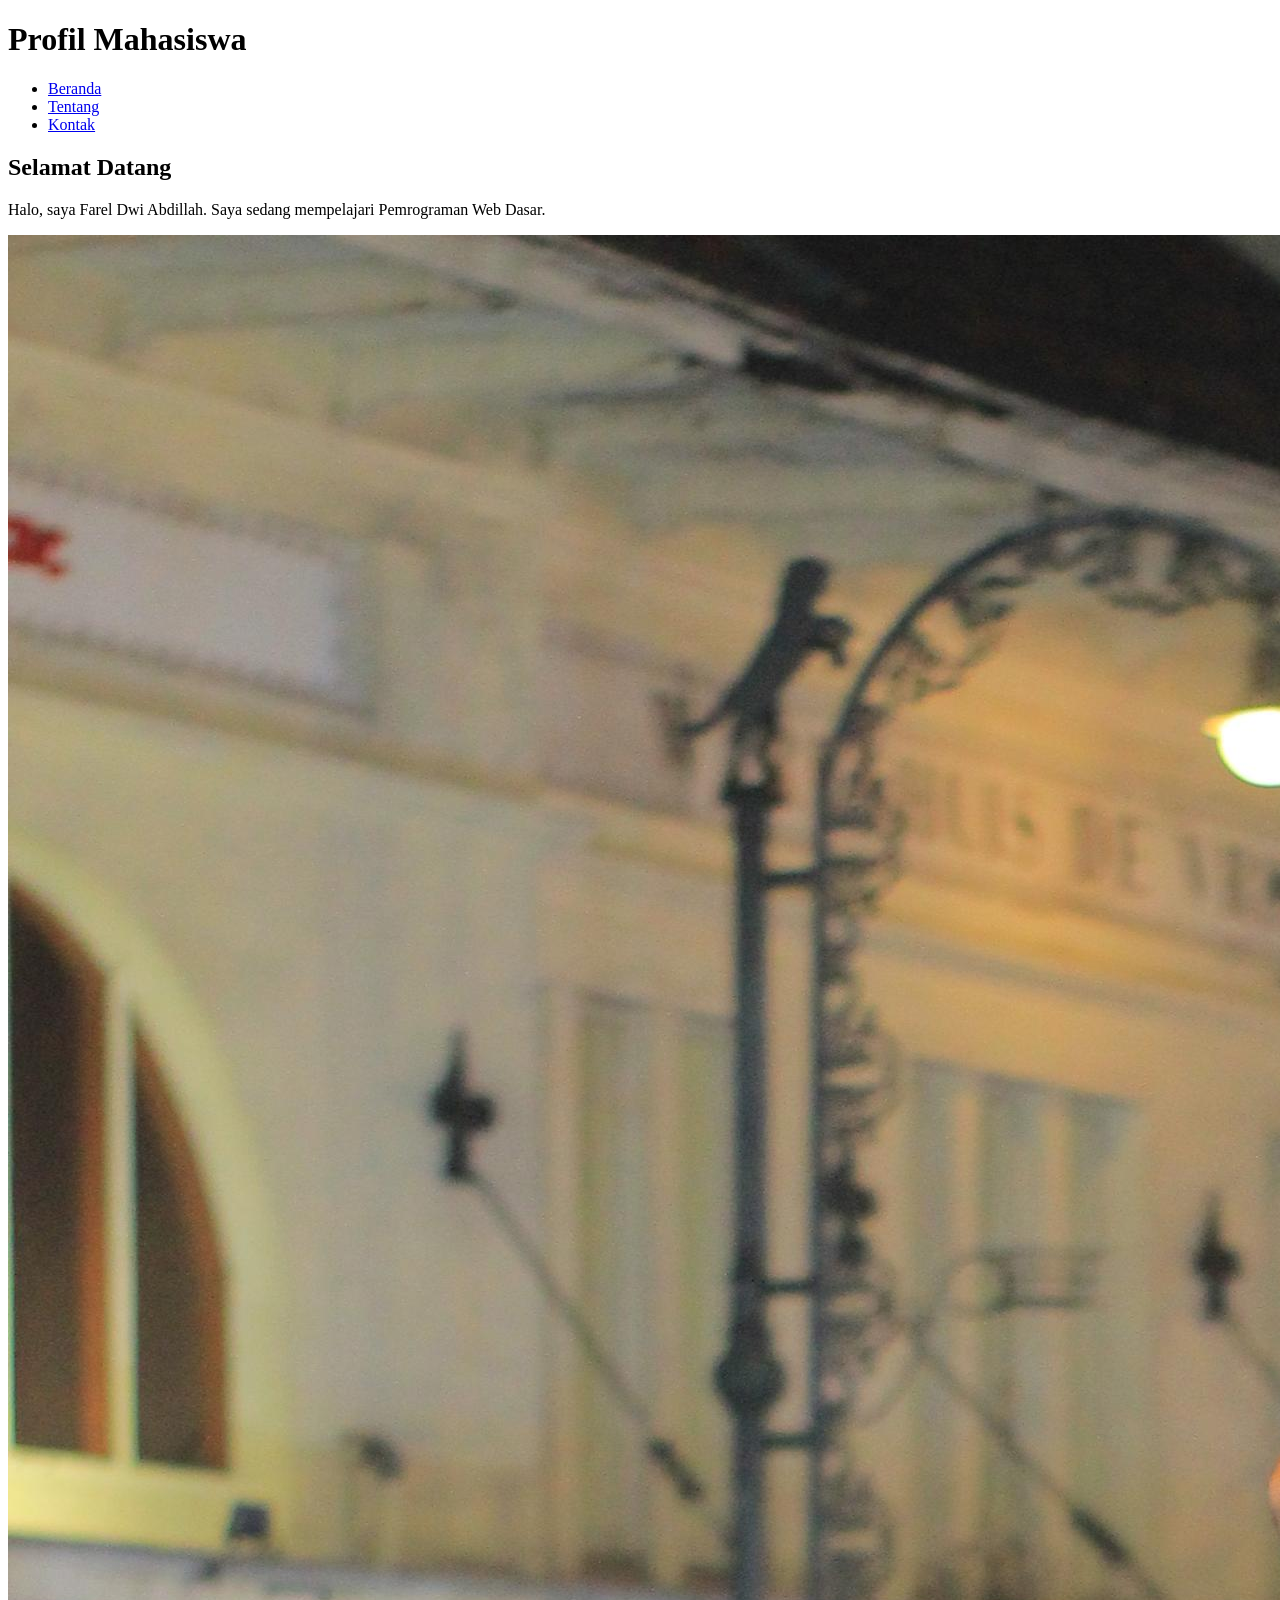
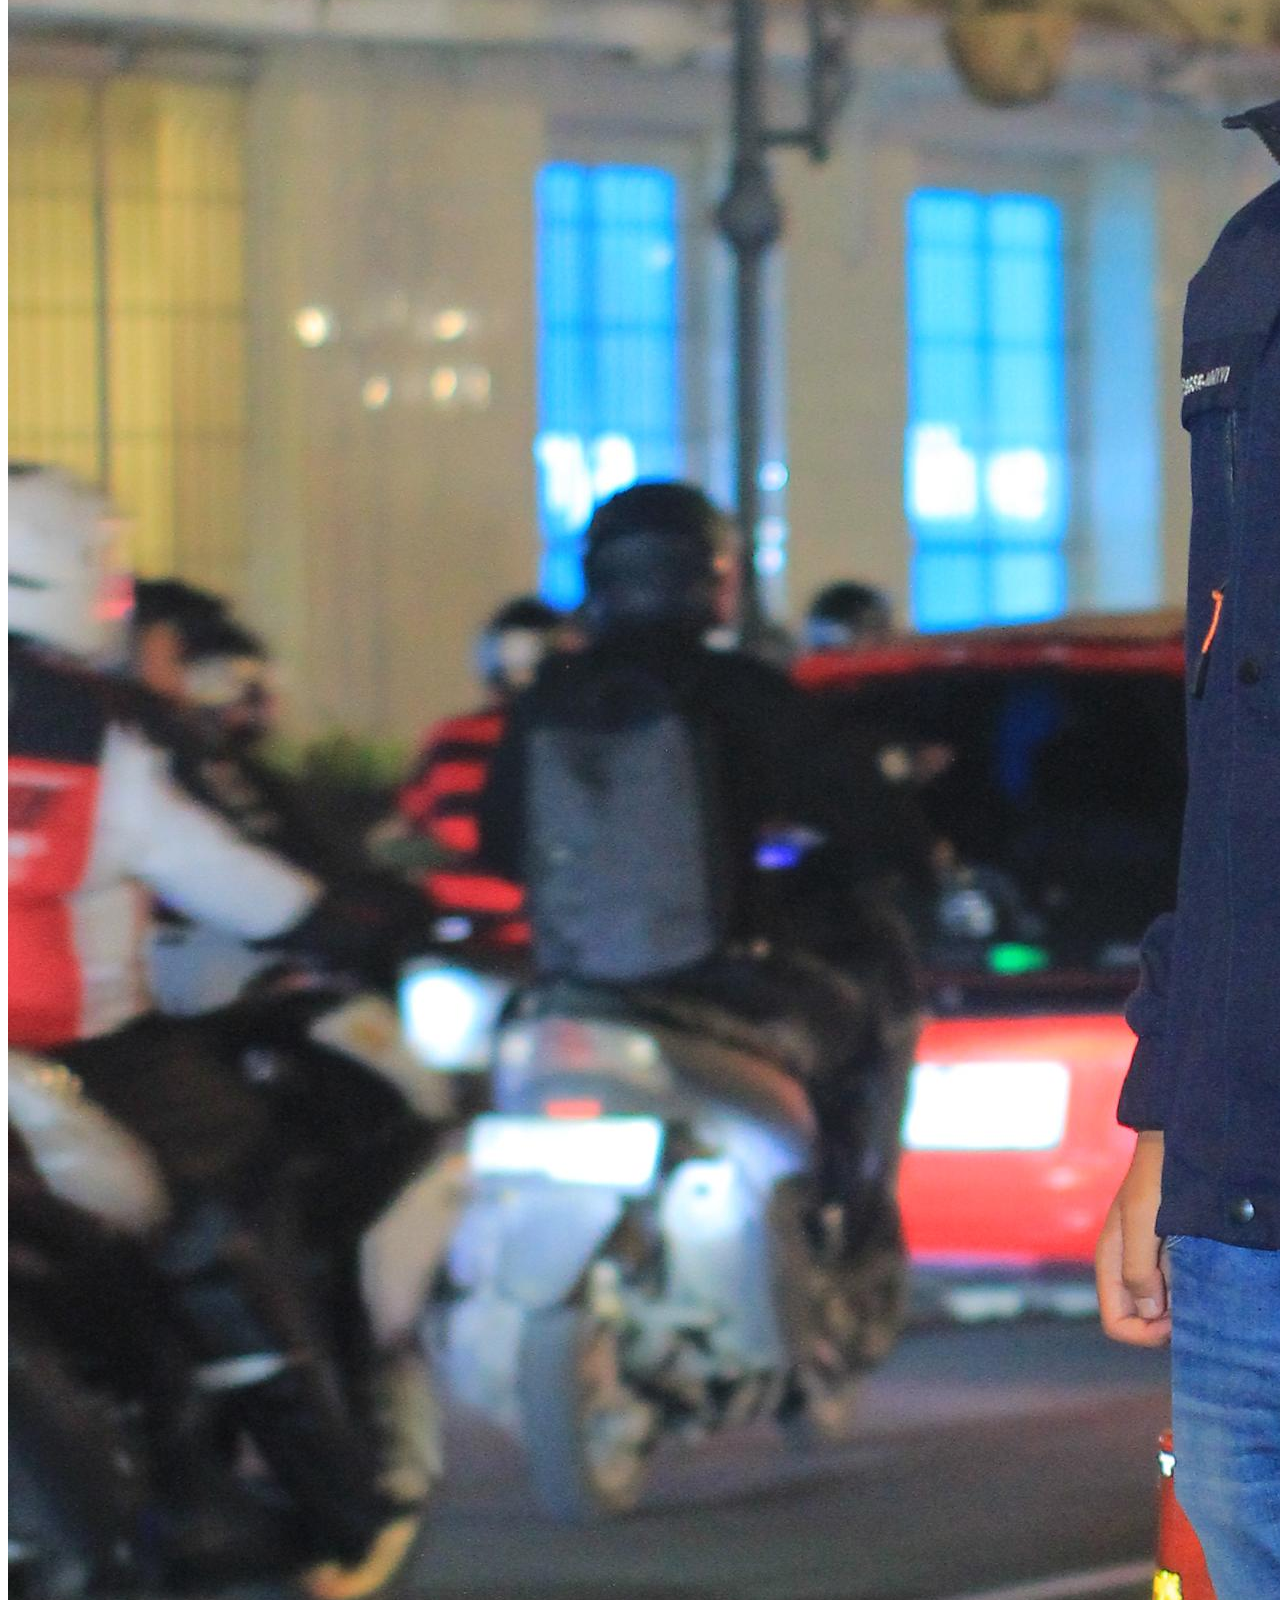
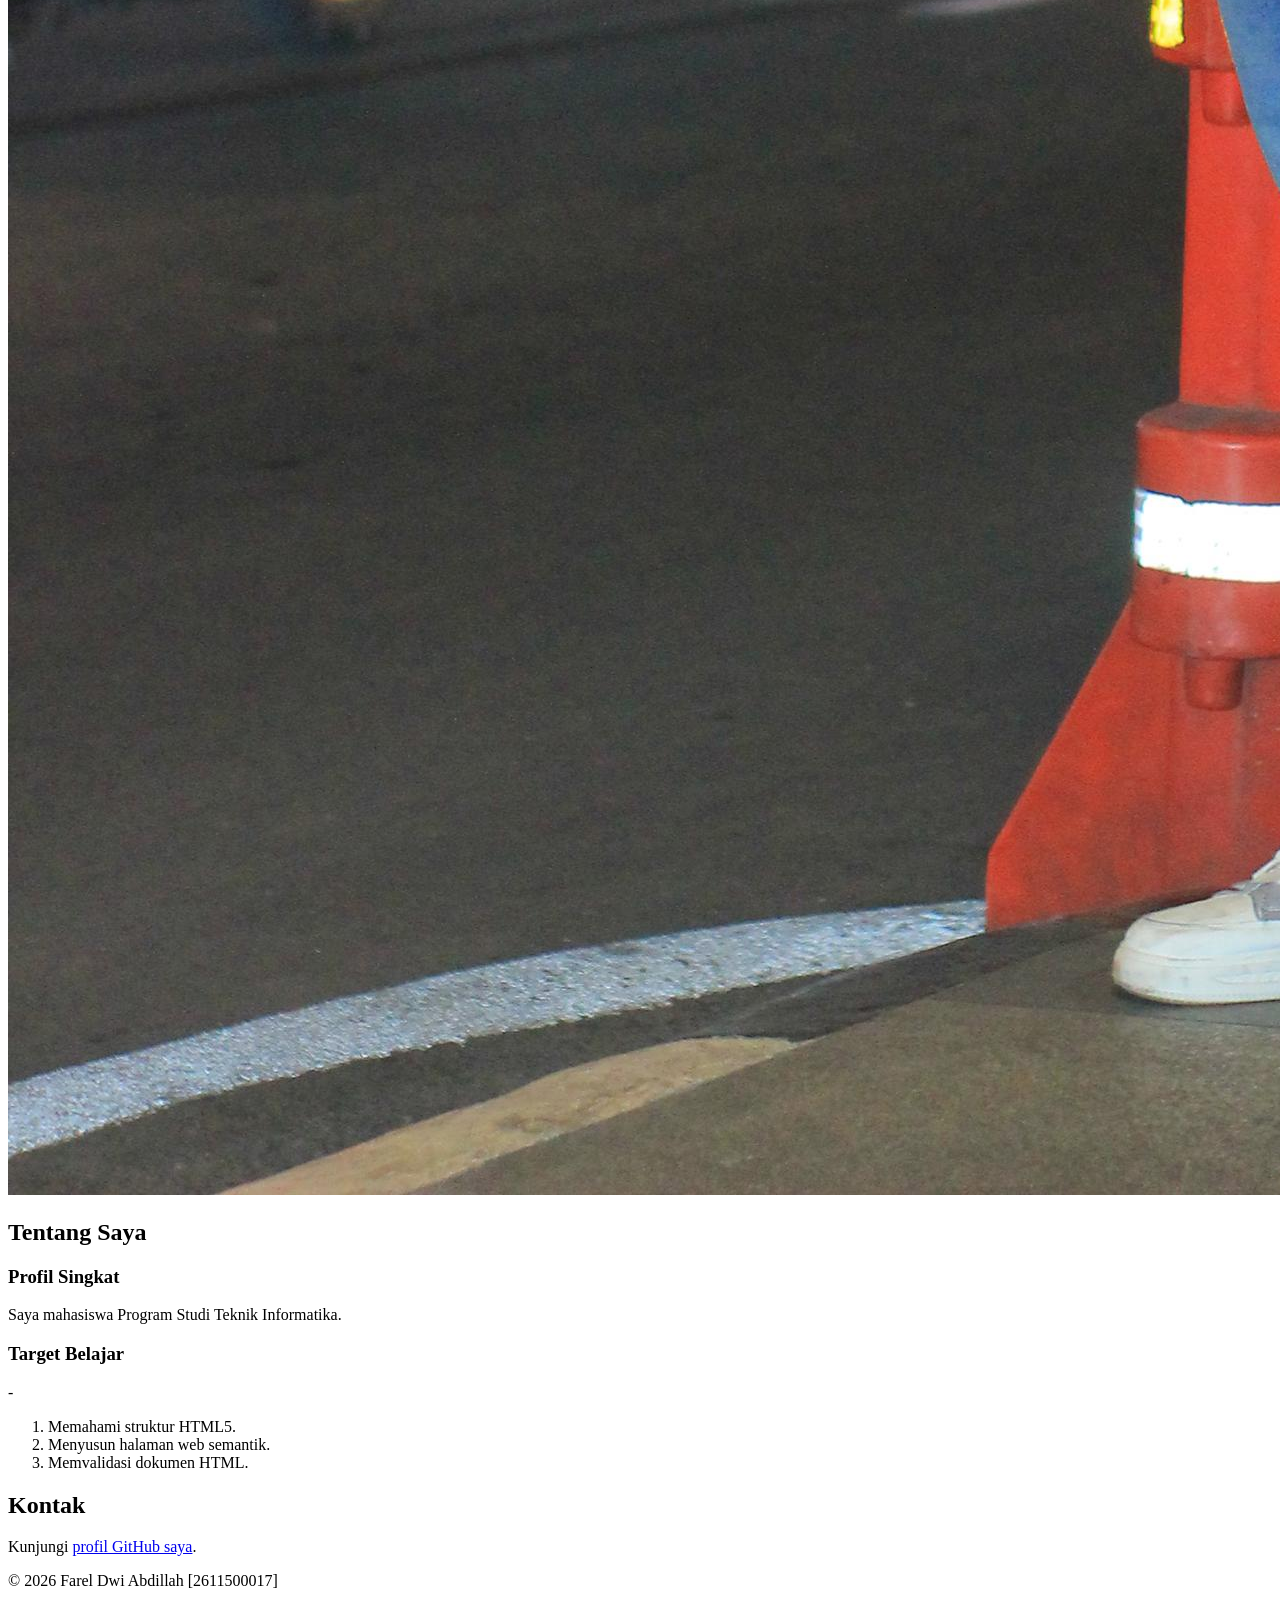
<file: pertemuan-02/index.html>
<!DOCTYPE html>
<html lang="id">
<head>
<meta charset="UTF-8">
<meta name="viewport" content="width=device-width, initial-scale=1.0">
<title>Profil Mahasiswa</title>
</head>
<body>
<header>
<h1>Profil Mahasiswa</h1>
<nav>
<ul>
<li><a href="#home">Beranda</a></li>
<li><a href="#about">Tentang</a></li>
<li><a href="#contact">Kontak</a></li>
</ul>
</nav>
</header>
<main>
<section id="home">
<h2>Selamat Datang</h2>
<p>Halo, saya Farel Dwi Abdillah. Saya sedang mempelajari Pemrograman Web Dasar.</p>
<img src="img/foto-profil.jpg" alt="Foto profil Farel Dwi Abdillah">
</section>
<section id="about">
<h2>Tentang Saya</h2>
<article>
<h3>Profil Singkat</h3>
<p>Saya mahasiswa Program Studi Teknik Informatika.</p>
<h3>Target Belajar</h3>
- <ol>
<li>Memahami struktur HTML5.</li>
<li>Menyusun halaman web semantik.</li>
<li>Memvalidasi dokumen HTML.</li>
</ol>
</article>
</section>
<section id="contact">
    <h2>Kontak</h2>
<p>Kunjungi <a href="https://github.com/username">profil GitHub saya</a>.</p>
</section>
</main>
<footer>
<p>&copy; 2026 Farel Dwi Abdillah [2611500017]</p>
</footer>
</body>
</html>
</file>
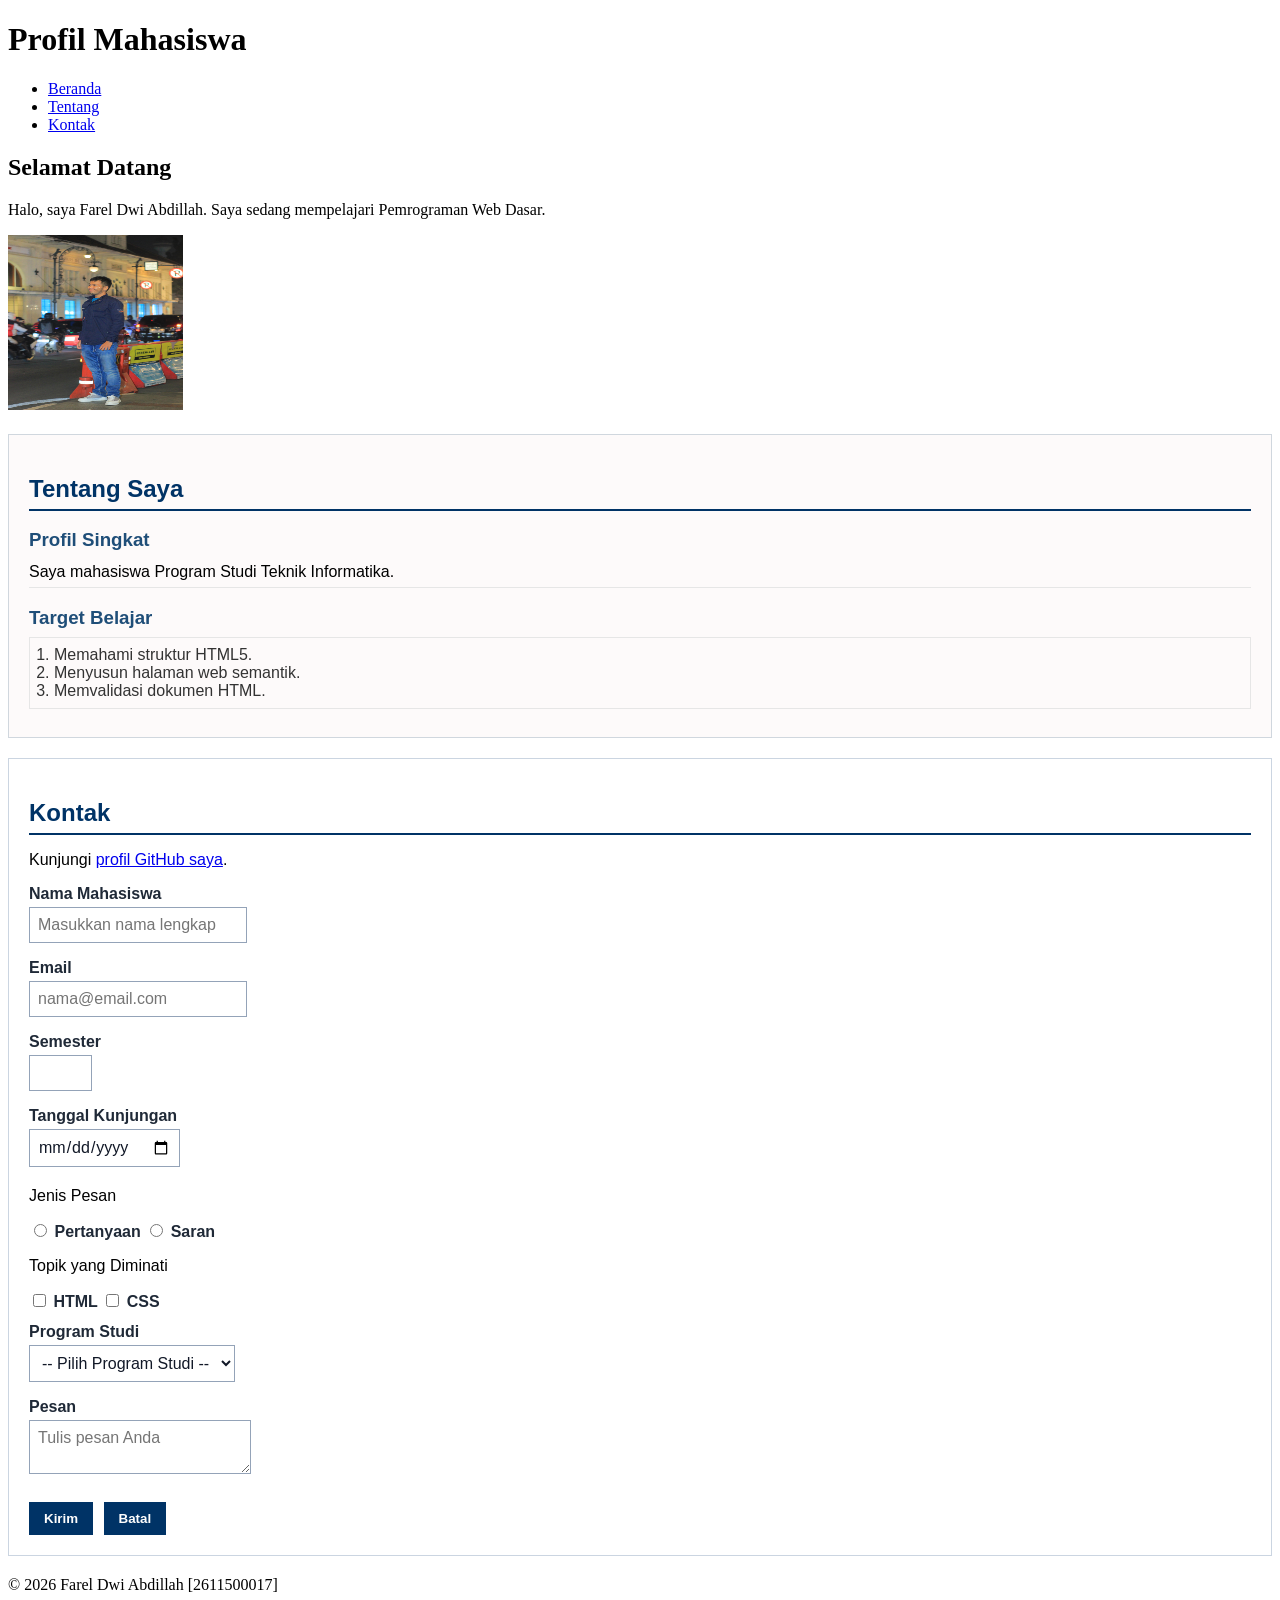
<file: pertemuan-03/index.html>
<!doctype html>
<html lang="id">

<head>
    <meta charset="UTF-8" />
    <meta name="viewport" content="width=device-width, initial-scale=1.0" />
    <title>Profil Mahasiswa</title>
    <style>
        #about {
            background-color: #fdfafa;
            border: 1px solid #d0d7de;
            padding: 20px;
            margin: 20px 0;
            font-family: Arial, sans-serif;
        }

        #about h2 {
            color: #003366;
            border-bottom: 2px solid #003366;
            padding-bottom: 6px;
            margin-bottom: 16px;
        }

        #about h3 {
            color: #1f4e78;
            margin-bottom: 6px;
        }

        #about p {
            margin: 6px 0;
            padding: 6px 0;
            border-bottom: 1px solid #e6e6e6;
        }

        #about ol {
            color: #333333;
            margin: 8px 0;
            padding: 8px 24px;
            border: 1px solid #e6e6e6;
        }

        #contact {
            background-color: #ffffff;
            border: 1px solid #cbd5e1;
            padding: 20px;
            margin: 20px 0;
            font-family: Arial, sans-serif;
        }

        #contact h2 {
            color: #003366;
            border-bottom: 2px solid #003366;
            padding-bottom: 6px;
            margin-bottom: 16px;
        }

        .form-group {
            margin: 12px 0;
        }

        #contact label {
            color: #1f2937;
            font-weight: bold;
        }

        .input-form {
            background-color: #ffffff;
            color: #111827;
            font-family: Arial, sans-serif;
            font-size: 16px;
            padding: 8px;
            margin: 4px 0;
            border: 1px solid #94a3b8;
        }

        #contact button {
            background-color: #003366;
            color: #fdfdfd;
            font-weight: bold;
            padding: 8px 14px;
            margin: 8px 6px 0 0;
            border: 1px solid #003366;
        }
    </style>
</head>

<body>
    <header>
        <h1>Profil Mahasiswa</h1>
        <nav>
            <ul>
                <li><a href="#home">Beranda</a></li>
                <li><a href="#about">Tentang</a></li>
                <li><a href="#contact">Kontak</a></li>
            </ul>
        </nav>
    </header>
    <main>
        <section id="home">
            <h2>Selamat Datang</h2>
            <p>Halo, saya Farel Dwi Abdillah. Saya sedang mempelajari Pemrograman Web Dasar.</p>
            <img src="img/foto-profil.jpg" alt="Foto profil Farel Dwi Abdillah" width="175" height="175" />
        </section>
        <section id="about">
            <h2>Tentang Saya</h2>
            <article>
                <h3>Profil Singkat</h3>
                <p>Saya mahasiswa Program Studi Teknik Informatika.</p>
                <h3>Target Belajar</h3>
                <ol>
                    <li>Memahami struktur HTML5.</li>
                    <li>Menyusun halaman web semantik.</li>
                    <li>Memvalidasi dokumen HTML.</li>
                </ol>
            </article>
        </section>
        <section id="contact">
            <h2>Kontak</h2>
            <p>Kunjungi <a href="https://github.com/farel-dwi-atma/2611500017-PWD-TI1A-2627O.git">profil GitHub
                    saya</a>.</p>
            <form action="index.html" method="get">
                <div class="form-group">
                    <label for="nama">Nama Mahasiswa</label><br />
                    <input class="input-form" type="text" id="nama" name="nama" placeholder="Masukkan nama lengkap"
                        minlength="3" maxlength="50" required />
                </div>
                <div class="form-group">
                    <label for="email">Email</label><br />
                    <input class="input-form" type="email" id="email" name="email" placeholder="nama@email.com"
                        required />
                </div>
                <div class="form-group">
                    <label for="semester">Semester</label><br />
                    <input class="input-form" type="number" id="semester" name="semester" min="1" max="14" required />
                </div>
                <div class="form-group">
                    <label for="tanggal">Tanggal Kunjungan</label><br />
                    <input class="input-form" type="date" id="tanggal" name="tanggal" required />
                </div>
                <div class="form-group">
                    <p>Jenis Pesan</p>
                    <input type="radio" id="pertanyaan" name="jenis_pesan" value="pertanyaan" required />
                    <label for="pertanyaan">Pertanyaan</label>
                    <input type="radio" id="saran" name="jenis_pesan" value="saran" />
                    <label for="saran">Saran</label>
                </div>
                <div class="form-group">
                    <p>Topik yang Diminati</p>
                    <input type="checkbox" id="minat-html" name="minat" value="HTML" />
                    <label for="minat-html">HTML</label>
                    <input type="checkbox" id="minat-css" name="minat" value="CSS" />
                    <label for="minat-css">CSS</label>
                </div>
                <div class="form-group">
                    <label for="prodi">Program Studi</label><br />
                    <select class="input-form" id="prodi" name="prodi" required>
                        <option value="">-- Pilih Program Studi --</option>
                        <option value="SI">Sistem Informasi</option>
                        <option value="TI">Teknik Informatika</option>
                    </select>
                </div>
                <div class="form-group">
                    <label for="pesan">Pesan</label><br />
                    <textarea class="input-form" id="pesan" name="pesan" maxlength="300" placeholder="Tulis pesan Anda"
                        required></textarea>
                </div>
                <button type="submit">Kirim</button>
                <button type="reset">Batal</button>
            </form>
        </section>
    </main>
    <footer>
        <p>&copy; 2026 Farel Dwi Abdillah [2611500017]</p>
    </footer>
</body>

</html>
</file>
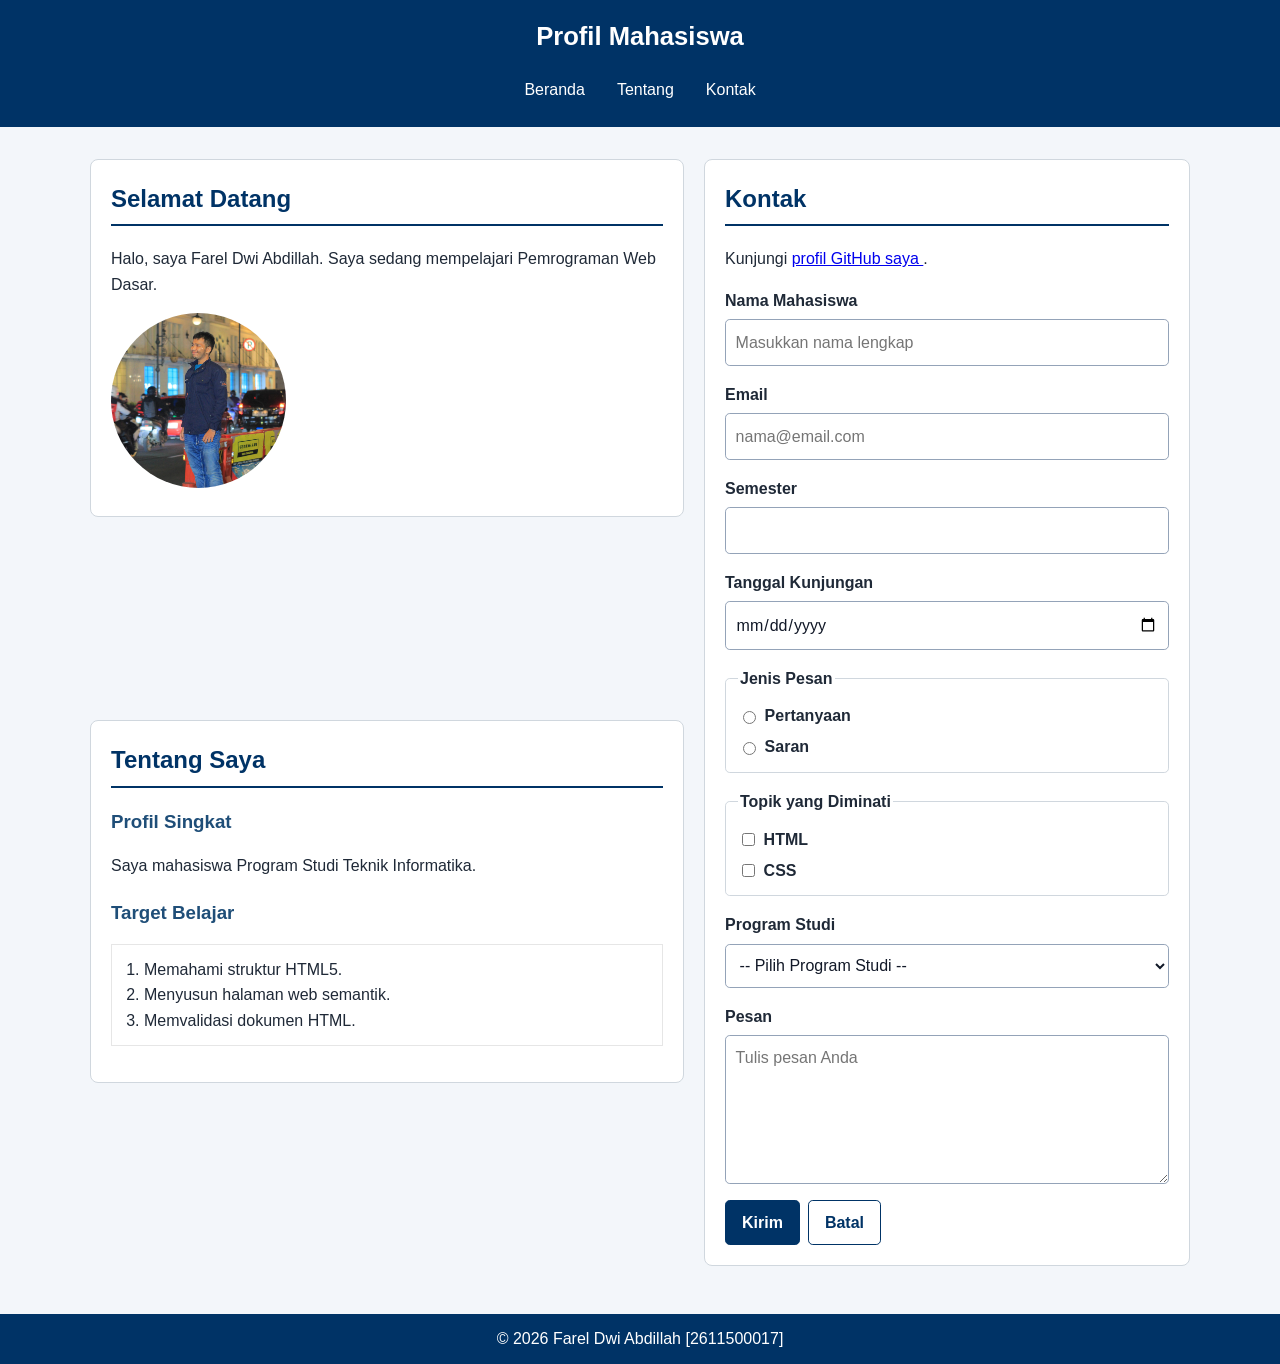
<file: pertemuan-04/index.html>
<!doctype html>
<html lang="id">
<head>
    <meta charset="UTF-8" />
    <meta name="viewport" content="width=device-width, initial-scale=1.0" />
    <title>Profil Mahasiswa</title>
    <link rel="stylesheet" href="style.css" />
</head>
<body>
    <header class="site-header">
        <div class="container header-content">
            <h1>Profil Mahasiswa</h1>
            <nav aria-label="Navigasi utama">
                <ul>
                    <li><a href="#home">Beranda</a></li>
                    <li><a href="#about">Tentang</a></li>
                    <li><a href="#contact">Kontak</a></li>
                </ul>
            </nav>
        </div>
    </header>

    <main class="container main-grid">
        <section id="home" class="panel">
            <h2>Selamat Datang</h2>
            <p>Halo, saya Farel Dwi Abdillah. Saya sedang mempelajari Pemrograman Web Dasar.</p>
            <img class="profile-photo" src="img/foto-profil.jpg"
                alt="Foto profil Farel Dwi Abdillah" width="175" height="175" />
        </section>

        <section id="about" class="panel">
            <h2>Tentang Saya</h2>
            <article>
                <h3>Profil Singkat</h3>
                <p>Saya mahasiswa Program Studi Teknik Informatika.</p>
                <h3>Target Belajar</h3>
                <ol>
                    <li>Memahami struktur HTML5.</li>
                    <li>Menyusun halaman web semantik.</li>
                    <li>Memvalidasi dokumen HTML.</li>
                </ol>
            </article>
        </section>

        <section id="contact" class="panel">
            <h2>Kontak</h2>
            <p>
                Kunjungi
                <a href="https://github.com/farel-dwi-atma/2611500017-PWD-TI1A-2627O">
                    profil GitHub saya
                </a>.
            </p>

            <form action="index.html" method="get">
                <div class="form-group">
                    <label for="nama">Nama Mahasiswa</label>
                    <input class="input-form" type="text" id="nama" name="nama"
                        placeholder="Masukkan nama lengkap" minlength="3" maxlength="50" required />
                </div>

                <div class="form-group">
                    <label for="email">Email</label>
                    <input class="input-form" type="email" id="email" name="email"
                        placeholder="nama@email.com" required />
                </div>

                <div class="form-group">
                    <label for="semester">Semester</label>
                    <input class="input-form" type="number" id="semester" name="semester"
                        min="1" max="14" required />
                </div>

                <div class="form-group">
                    <label for="tanggal">Tanggal Kunjungan</label>
                    <input class="input-form" type="date" id="tanggal" name="tanggal" required />
                </div>

                <fieldset class="form-group choice-group">
                    <legend>Jenis Pesan</legend>
                    <label><input type="radio" name="jenis_pesan" value="pertanyaan" required /> Pertanyaan</label>
                    <label><input type="radio" name="jenis_pesan" value="saran" /> Saran</label>
                </fieldset>

                <fieldset class="form-group choice-group">
                    <legend>Topik yang Diminati</legend>
                    <label><input type="checkbox" name="minat" value="HTML" /> HTML</label>
                    <label><input type="checkbox" name="minat" value="CSS" /> CSS</label>
                </fieldset>

                <div class="form-group">
                    <label for="prodi">Program Studi</label>
                    <select class="input-form" id="prodi" name="prodi" required>
                        <option value="">-- Pilih Program Studi --</option>
                        <option value="SI">Sistem Informasi</option>
                        <option value="TI">Teknik Informatika</option>
                    </select>
                </div>

                <div class="form-group">
                    <label for="pesan">Pesan</label>
                    <textarea class="input-form" id="pesan" name="pesan" maxlength="300"
                        placeholder="Tulis pesan Anda" rows="5" required></textarea>
                </div>

                <div class="button-group">
                    <button type="submit">Kirim</button>
                    <button class="button-secondary" type="reset">Batal</button>
                </div>
            </form>
        </section>
    </main>

    <footer class="site-footer">
        <p>&copy; 2026 Farel Dwi Abdillah [2611500017]</p>
    </footer>
</body>
</html>
</file>
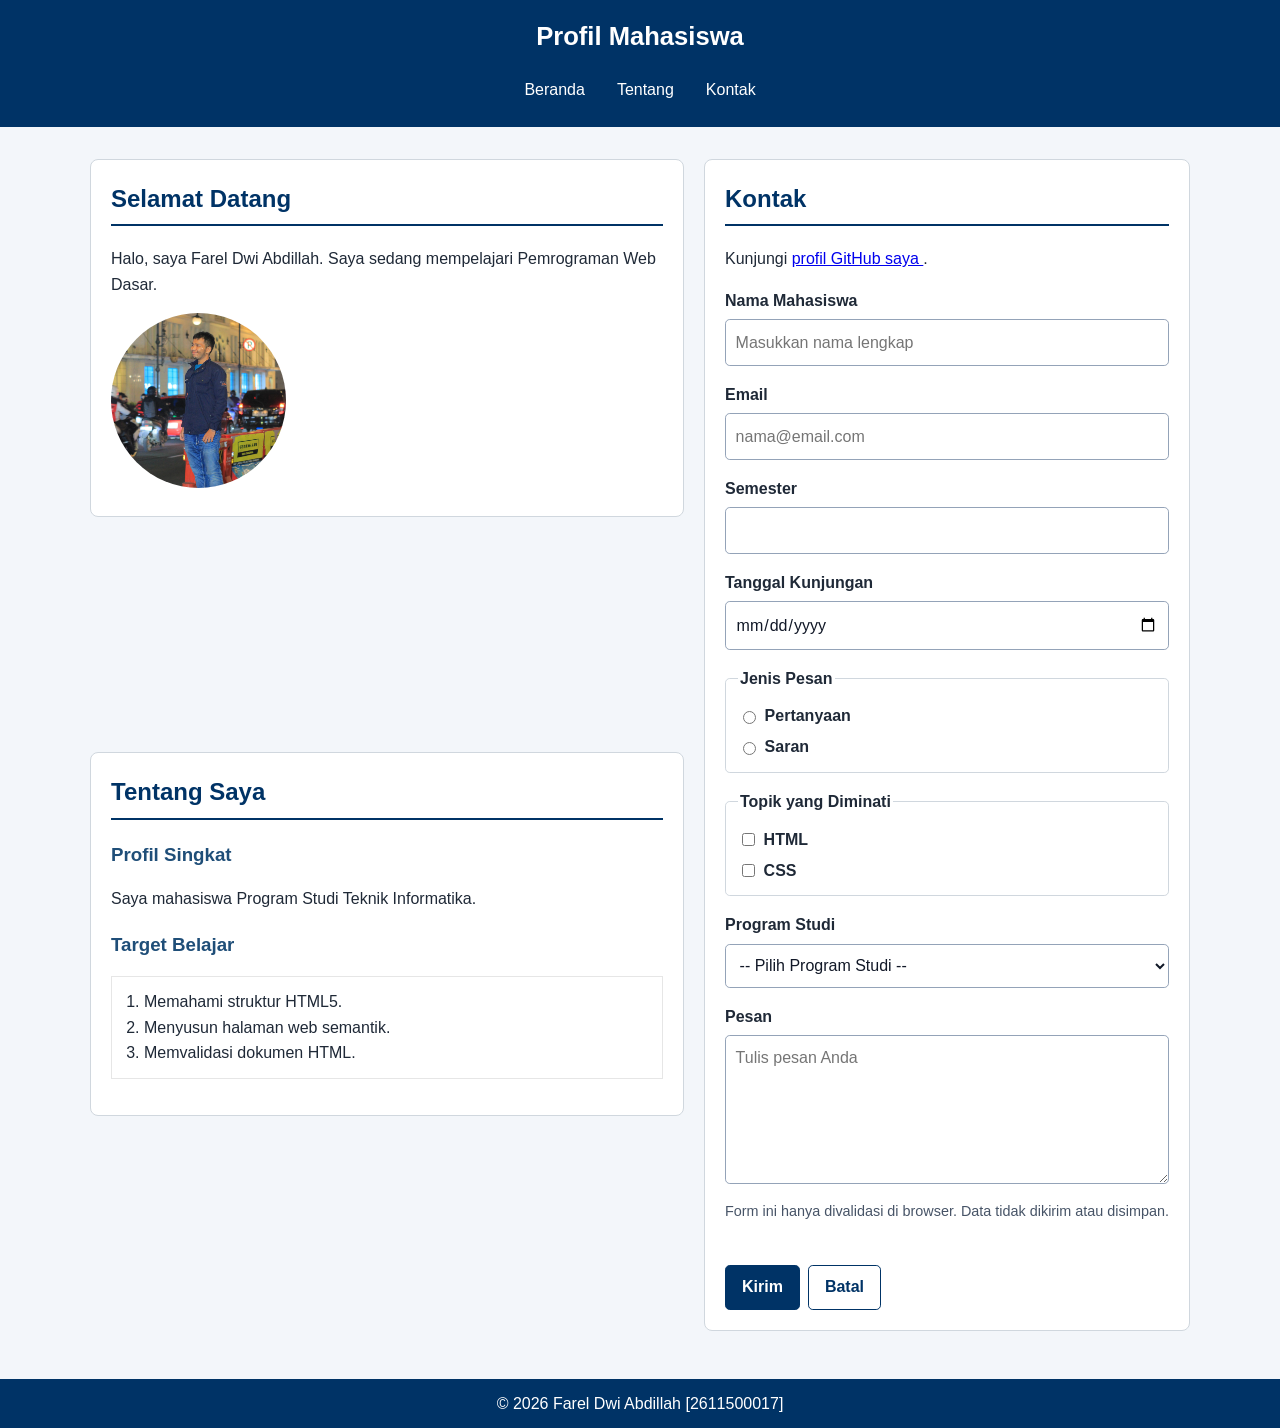
<file: pertemuan-05/index.html>
<!doctype html>
<html lang="id">
<head>
    <meta charset="UTF-8" />
    <meta name="viewport" content="width=device-width, initial-scale=1.0" />
    <title>Profil Mahasiswa</title>
    <link rel="stylesheet" href="style.css" />
    <script src="script.js" defer></script>
</head>
<body>
    <header class="site-header">
        <div class="container header-content">
            <h1>Profil Mahasiswa</h1>
            <button class="nav-toggle" id="navToggle" type="button" aria-controls="navMenu"
                aria-expanded="false" aria-label="Buka navigasi">Menu</button>
            <nav id="navMenu" aria-label="Navigasi utama">
                <ul>
                    <li><a href="#home">Beranda</a></li>
                    <li><a href="#about">Tentang</a></li>
                    <li><a href="#contact">Kontak</a></li>
                </ul>
            </nav>
        </div>
    </header>

    <main class="container main-grid">
        <section id="home" class="panel">
            <h2>Selamat Datang</h2>
            <p>Halo, saya Farel Dwi Abdillah. Saya sedang mempelajari Pemrograman Web Dasar.</p>
            <img class="profile-photo" src="img/foto-profil.jpg"
                alt="Foto profil Farel Dwi Abdillah" width="175" height="175" />
        </section>

        <section id="about" class="panel">
            <h2>Tentang Saya</h2>
            <article>
                <h3>Profil Singkat</h3>
                <p>Saya mahasiswa Program Studi Teknik Informatika.</p>
                <h3>Target Belajar</h3>
                <ol>
                    <li>Memahami struktur HTML5.</li>
                    <li>Menyusun halaman web semantik.</li>
                    <li>Memvalidasi dokumen HTML.</li>
                </ol>
            </article>
        </section>

        <section id="contact" class="panel">
            <h2>Kontak</h2>
            <p>
                Kunjungi
                <a href="https://github.com/farel-dwi-atma/2611500017-PWD-TI1A-2627O">
                    profil GitHub saya
                </a>.
            </p>

            <form id="contactForm" novalidate>
                <div class="form-group">
                    <label for="nama">Nama Mahasiswa</label>
                    <input class="input-form" type="text" id="nama" name="nama"
                        placeholder="Masukkan nama lengkap" minlength="3" maxlength="50" required />
                </div>

                <div class="form-group">
                    <label for="email">Email</label>
                    <input class="input-form" type="email" id="email" name="email"
                        placeholder="nama@email.com" required />
                </div>

                <div class="form-group">
                    <label for="semester">Semester</label>
                    <input class="input-form" type="number" id="semester" name="semester"
                        min="1" max="14" required />
                </div>

                <div class="form-group">
                    <label for="tanggal">Tanggal Kunjungan</label>
                    <input class="input-form" type="date" id="tanggal" name="tanggal"
                        required />
                </div>

                <fieldset class="form-group choice-group">
                    <legend>Jenis Pesan</legend>
                    <label><input type="radio" name="jenis_pesan" value="pertanyaan" required /> Pertanyaan</label>
                    <label><input type="radio" name="jenis_pesan" value="saran" /> Saran</label>
                </fieldset>

                <fieldset class="form-group choice-group">
                    <legend>Topik yang Diminati</legend>
                    <label><input type="checkbox" name="minat" value="HTML" /> HTML</label>
                    <label><input type="checkbox" name="minat" value="CSS" /> CSS</label>
                </fieldset>

                <div class="form-group">
                    <label for="prodi">Program Studi</label>
                    <select class="input-form" id="prodi" name="prodi" required>
                        <option value="">-- Pilih Program Studi --</option>
                        <option value="SI">Sistem Informasi</option>
                        <option value="TI">Teknik Informatika</option>
                    </select>
                </div>

                <div class="form-group">
                    <label for="pesan">Pesan</label>
                    <textarea class="input-form" id="pesan" name="pesan" maxlength="300"
                        placeholder="Tulis pesan Anda" rows="5" required></textarea>
                </div>

                <p class="form-note">Form ini hanya divalidasi di browser. Data tidak dikirim atau disimpan.</p>
                <p class="form-feedback" id="formFeedback" role="status" aria-live="polite"></p>

                <div class="button-group">
                    <button type="submit">Kirim</button>
                    <button class="button-secondary" type="reset">Batal</button>
                </div>
            </form>
        </section>
    </main>

    <footer class="site-footer">
        <p>&copy; 2026 Farel Dwi Abdillah [2611500017]</p>
    </footer>
</body>
</html>
</file>
<file: pertemuan-04/style.css>
:root {
    font-family: Arial, sans-serif;
    color: #1f2937;
    background-color: #f3f6fa;
    line-height: 1.6;
    --color-primary: #003366;
    --color-border: #d0d7de;
    --color-surface: #ffffff;
}

*,
*::before,
*::after {
    box-sizing: border-box;
}

html {
    scroll-behavior: smooth;
}

body {
    min-width: 320px;
    margin: 0;
}

.container {
    width: min(100% - 2rem, 1100px);
    margin-inline: auto;
}

.site-header,
.site-footer {
    color: #ffffff;
    background-color: var(--color-primary);
}

.site-header {
    padding-block: 1rem;
}

.header-content {
    display: flex;
    flex-direction: column;
    gap: 0.75rem;
    align-items: center;
    justify-content: center;
}

.site-header h1 {
    width: 100%;
    margin: 0;
    font-size: 1.6rem;
    text-align: center;
}

nav {
    width: 100%;
}

nav ul {
    display: flex;
    flex-wrap: wrap;
    gap: 0.5rem;
    margin: 0;
    padding: 0;
    list-style: none;
    justify-content: center;
}

nav a {
    display: block;
    padding: 0.5rem 0.75rem;
    border-radius: 0.35rem;
    color: #ffffff;
    text-decoration: none;
}

nav a:hover,
nav a:focus-visible {
    background-color: #1f4e78;
}

.main-grid {
    display: grid;
    grid-template-columns: minmax(0, 1fr);
    gap: 1rem;
    padding-block: 1.25rem;
}

.panel {
    min-width: 0;
    padding: 1rem;
    border: 1px solid var(--color-border);
    border-radius: 0.5rem;
    background-color: var(--color-surface);
}

.panel h2 {
    margin-top: 0;
    padding-bottom: 0.4rem;
    border-bottom: 2px solid var(--color-primary);
    color: var(--color-primary);
}

.panel h3 {
    margin-bottom: 0.35rem;
    color: #1f4e78;
}

#about ol {
    padding: 0.75rem 2rem;
    border: 1px solid #e6e6e6;
}

.profile-photo {
    width: 175px;
    aspect-ratio: 1;
    border-radius: 50%;
    object-fit: cover;
}

.form-group {
    display: grid;
    gap: 0.35rem;
    margin: 1rem 0;
}

.form-group > label,
.choice-group legend {
    font-weight: 700;
}

.input-form {
    width: 100%;
    min-height: 2.75rem;
    padding: 0.6rem;
    border: 1px solid #94a3b8;
    border-radius: 0.3rem;
    background-color: #ffffff;
    color: #111827;
    font: inherit;
}

textarea.input-form {
    resize: vertical;
}

.choice-group {
    padding: 0.75rem;
    border: 1px solid var(--color-border);
    border-radius: 0.3rem;
}

.choice-group label {
    display: inline-flex;
    align-items: center;
    gap: 0.35rem;
    margin-right: 0.75rem;
}

.button-group {
    display: flex;
    flex-wrap: wrap;
    gap: 0.5rem;
}

button {
    min-height: 2.75rem;
    padding: 0.55rem 1rem;
    border: 1px solid var(--color-primary);
    border-radius: 0.3rem;
    background-color: var(--color-primary);
    color: #ffffff;
    font: inherit;
    font-weight: 700;
    cursor: pointer;
}

button:hover {
    background-color: #1f4e78;
}

button.button-secondary {
    background-color: #ffffff;
    color: var(--color-primary);
}

a:focus-visible,
button:focus-visible,
input:focus-visible,
select:focus-visible,
textarea:focus-visible {
    outline: 3px solid #f0a830;
    outline-offset: 2px;
}

.site-footer {
    margin-top: 1rem;
    padding: 0.75rem 1rem;
    text-align: center;
}

.site-footer p {
    margin: 0;
}

@media (min-width: 768px) {
    .header-content {
        flex-direction: column;
        align-items: center;
        justify-content: center;
    }

    .main-grid {
        grid-template-columns: minmax(0, 1.1fr) minmax(300px, 0.9fr);
        grid-template-areas:
            "home contact"
            "about contact";
        align-items: start;
        gap: 1.25rem;
        padding-block: 2rem;
    }

    #home {
        grid-area: home;
    }

    #about {
        grid-area: about;
    }

    #contact {
        grid-area: contact;
    }

    .panel {
        padding: 1.25rem;
    }
}

@media (prefers-reduced-motion: reduce) {
    html {
        scroll-behavior: auto;
    }
}
</file>
<file: pertemuan-05/style.css>
:root {
    font-family: Arial, sans-serif;
    color: #1f2937;
    background-color: #f3f6fa;
    line-height: 1.6;
    --color-primary: #003366;
    --color-border: #d0d7de;
    --color-surface: #ffffff;
    --color-error: #b42318;
    --color-success: #137547;
}

*,
*::before,
*::after {
    box-sizing: border-box;
}

html {
    scroll-behavior: smooth;
}

body {
    min-width: 320px;
    margin: 0;
}

.container {
    width: min(100% - 2rem, 1100px);
    margin-inline: auto;
}

.site-header,
.site-footer {
    color: #ffffff;
    background-color: var(--color-primary);
}

.site-header {
    padding-block: 1rem;
}

.header-content {
    display: flex;
    flex-direction: column;
    gap: 0.75rem;
    align-items: center;
    justify-content: center;
}

.site-header h1 {
    width: 100%;
    margin: 0;
    font-size: 1.6rem;
    text-align: center;
}

nav {
    width: 100%;
}

nav ul {
    display: flex;
    flex-wrap: wrap;
    gap: 0.5rem;
    justify-content: center;
    margin: 0;
    padding: 0;
    list-style: none;
}

nav a {
    display: block;
    padding: 0.5rem 0.75rem;
    border-radius: 0.35rem;
    color: #ffffff;
    text-decoration: none;
}

nav a:hover,
nav a:focus-visible {
    background-color: #1f4e78;
}

.nav-toggle {
    display: none;
}

.main-grid {
    display: grid;
    grid-template-columns: minmax(0, 1fr);
    gap: 1rem;
    padding-block: 1.25rem;
}

.panel {
    min-width: 0;
    padding: 1rem;
    border: 1px solid var(--color-border);
    border-radius: 0.5rem;
    background-color: var(--color-surface);
}

.panel h2 {
    margin-top: 0;
    padding-bottom: 0.4rem;
    border-bottom: 2px solid var(--color-primary);
    color: var(--color-primary);
}

.panel h3 {
    margin-bottom: 0.35rem;
    color: #1f4e78;
}

#about ol {
    padding: 0.75rem 2rem;
    border: 1px solid #e6e6e6;
}

.profile-photo {
    width: 175px;
    aspect-ratio: 1;
    border-radius: 50%;
    object-fit: cover;
}

.form-group {
    display: grid;
    gap: 0.35rem;
    margin: 1rem 0;
}

.form-group > label,
.choice-group legend {
    font-weight: 700;
}

.input-form {
    width: 100%;
    min-height: 2.75rem;
    padding: 0.6rem;
    border: 1px solid #94a3b8;
    border-radius: 0.3rem;
    background-color: #ffffff;
    color: #111827;
    font: inherit;
}

textarea.input-form {
    resize: vertical;
}

.choice-group {
    padding: 0.75rem;
    border: 1px solid var(--color-border);
    border-radius: 0.3rem;
}

.choice-group label {
    display: inline-flex;
    align-items: center;
    gap: 0.35rem;
    margin-right: 0.75rem;
}

.form-note {
    margin-bottom: 0.25rem;
    color: #475467;
    font-size: 0.9rem;
}

.form-feedback,
.form-feedback-error,
.form-feedback-success {
    min-height: 1.6em;
    margin: 0 0 0.75rem;
    font-weight: 700;
}

.form-feedback-error {
    color: var(--color-error);
}

.form-feedback-success {
    color: var(--color-success);
}

.button-group {
    display: flex;
    flex-wrap: wrap;
    gap: 0.5rem;
}

button {
    min-height: 2.75rem;
    padding: 0.55rem 1rem;
    border: 1px solid var(--color-primary);
    border-radius: 0.3rem;
    background-color: var(--color-primary);
    color: #ffffff;
    font: inherit;
    font-weight: 700;
    cursor: pointer;
}

button:hover {
    background-color: #1f4e78;
}

button.button-secondary {
    background-color: #ffffff;
    color: var(--color-primary);
}

a:focus-visible,
button:focus-visible,
input:focus-visible,
select:focus-visible,
textarea:focus-visible {
    outline: 3px solid #f0a830;
    outline-offset: 2px;
}

.site-footer {
    margin-top: 1rem;
    padding: 0.75rem 1rem;
    text-align: center;
}

.site-footer p {
    margin: 0;
}

@media (max-width: 767px) {
    .js .nav-toggle {
        display: inline-flex;
        align-items: center;
        justify-content: center;
    }

    .js nav:not(.nav-open) ul {
        display: none;
    }
}

@media (min-width: 768px) {
    .main-grid {
        grid-template-columns: minmax(0, 1.1fr) minmax(300px, 0.9fr);
        grid-template-areas:
            "home contact"
            "about contact";
        align-items: start;
        gap: 1.25rem;
        padding-block: 2rem;
    }

    #home {
        grid-area: home;
    }

    #about {
        grid-area: about;
    }

    #contact {
        grid-area: contact;
    }

    .panel {
        padding: 1.25rem;
    }
}

@media (prefers-reduced-motion: reduce) {
    html {
        scroll-behavior: auto;
    }
}
</file>
